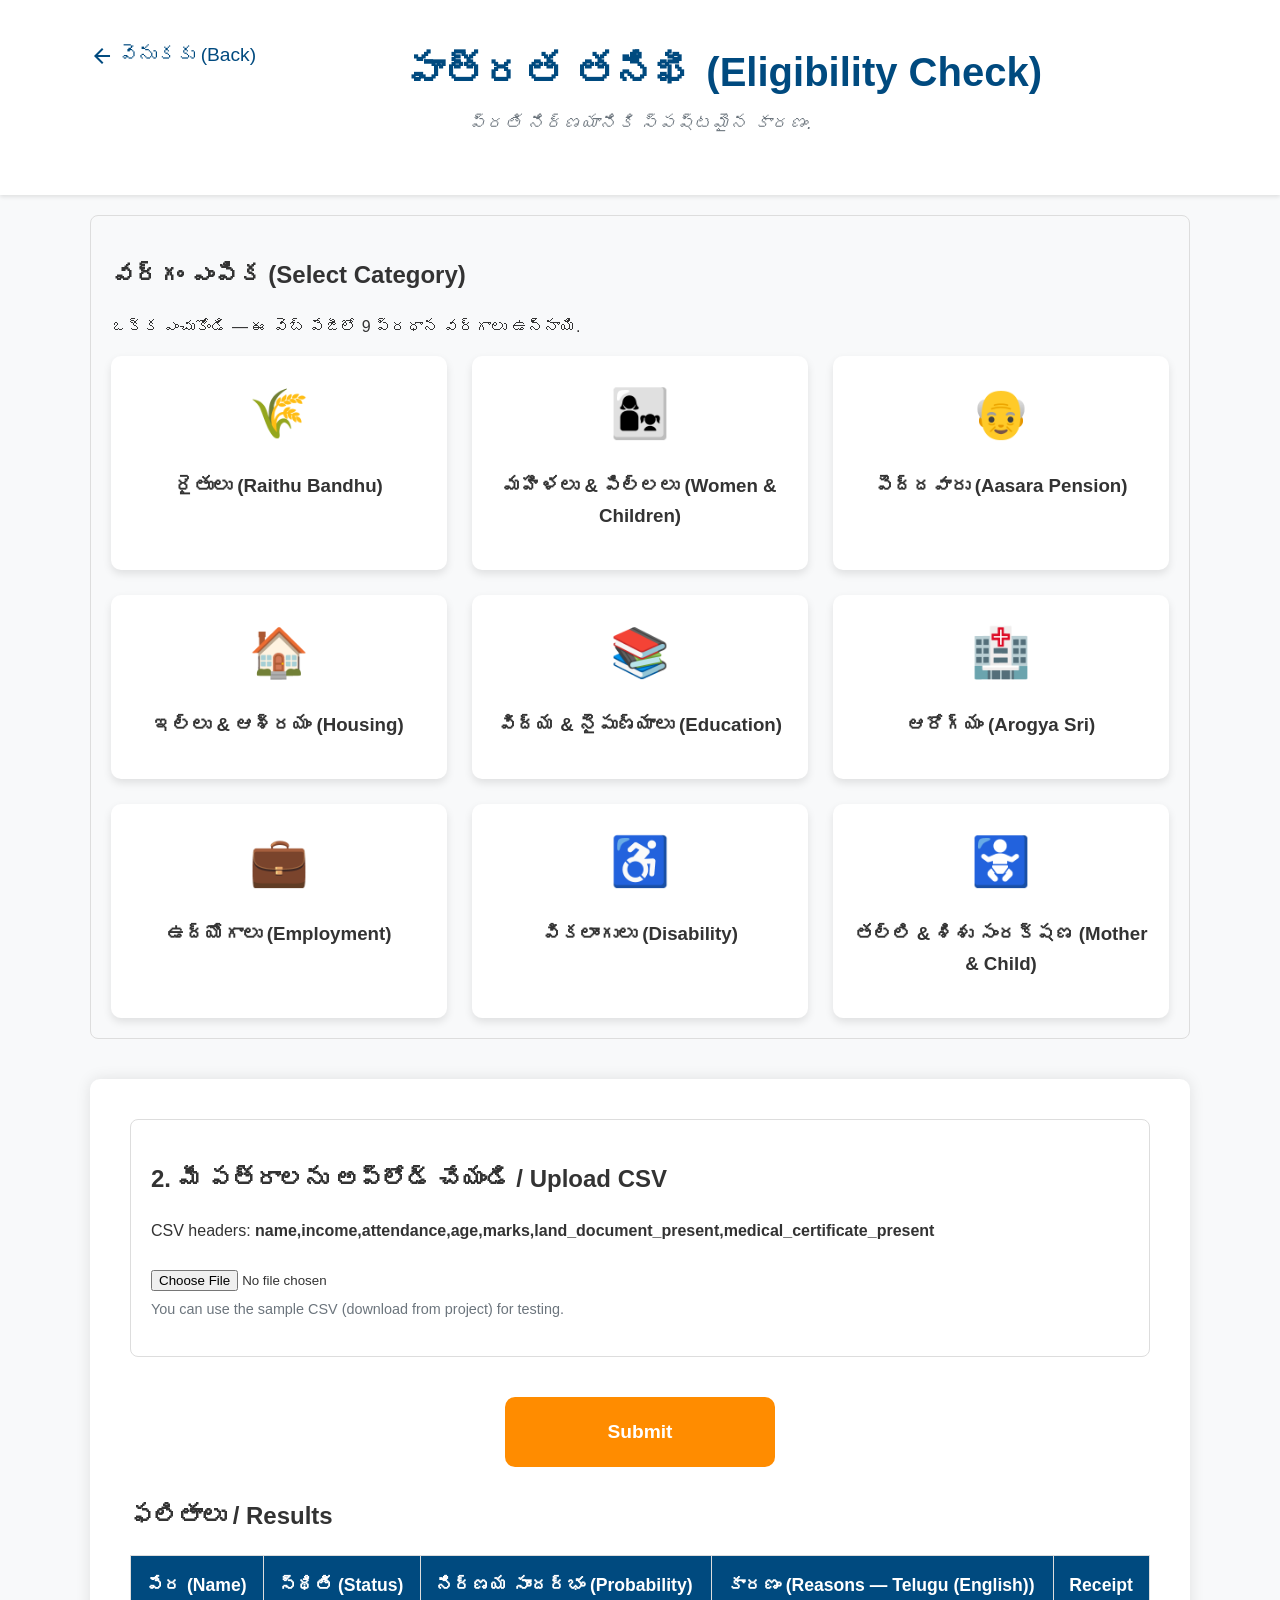
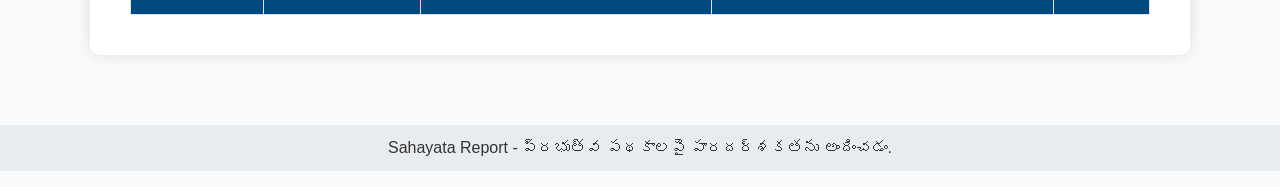
<file: frontend/eligibility.html>
<!DOCTYPE html>
<html lang="te">
<head>
    <meta charset="UTF-8">
    <meta name="viewport" content="width=device-width, initial-scale=1.0">
    <title>దరఖాస్తు స్థితి - Sahayata Report</title>
    <link rel="stylesheet" href="style.css">
    <link rel="stylesheet" href="https://fonts.googleapis.com/icon?family=Material+Icons">
</head>
<body>

<header>
    <div class="container">
        <a href="index.html" style="float: left; text-decoration: none; color: var(--color-primary); font-size: 1.2em;">
            <span class="material-icons" style="vertical-align: middle;">arrow_back</span> వెనుకకు (Back)
        </a>
        <h1>పాత్రత తనిఖీ (Eligibility Check)</h1>
        <p class="motto">ప్రతి నిర్ణయానికి స్పష్టమైన కారణం.</p>
    </div>
</header>

<div class="container">

    <div class="step-section">
        <h2>వర్గం ఎంపిక (Select Category)</h2>
        <p>ఒక్క ఎంచుకోండి — ఈ వెబ్ పేజీలో 9 ప్రధాన వర్గాలు ఉన్నాయి.</p>

        <div class="scheme-grid">

            <div class="scheme-card" onclick="selectCategory(this,'Raithu_Bandhu')">
                <div class="scheme-card-icon">🌾</div>
                <h3>రైతులు (Raithu Bandhu)</h3>
            </div>

            <div class="scheme-card" onclick="selectCategory(this,'Women_Children')">
                <div class="scheme-card-icon">👩‍👧</div>
                <h3>మహిళలు & పిల్లలు (Women & Children)</h3>
            </div>

            <div class="scheme-card" onclick="selectCategory(this,'Aasara_Pension')">
                <div class="scheme-card-icon">👴</div>
                <h3>పెద్దవారు (Aasara Pension)</h3>
            </div>

            <div class="scheme-card" onclick="selectCategory(this,'Gruha_Nirmanam')">
                <div class="scheme-card-icon">🏠</div>
                <h3>ఇల్లు & ఆశ్రయం (Housing)</h3>
            </div>

            <div class="scheme-card" onclick="selectCategory(this,'Education')">
                <div class="scheme-card-icon">📚</div>
                <h3>విద్య & నైపుణ్యాలు (Education)</h3>
            </div>

            <div class="scheme-card" onclick="selectCategory(this,'Arogya_Sri')">
                <div class="scheme-card-icon">🏥</div>
                <h3>ఆరోగ్యం (Arogya Sri)</h3>
            </div>

            <div class="scheme-card" onclick="selectCategory(this,'Employment')">
                <div class="scheme-card-icon">💼</div>
                <h3>ఉద్యోగాలు (Employment)</h3>
            </div>

            <div class="scheme-card" onclick="selectCategory(this,'Disability')">
                <div class="scheme-card-icon">♿</div>
                <h3>వికలాంగులు (Disability)</h3>
            </div>

            <div class="scheme-card" onclick="selectCategory(this,'Mother_Child')">
                <div class="scheme-card-icon">🚼</div>
                <h3>తల్లి & శిశు సంరక్షణ (Mother & Child)</h3>
            </div>

        </div>
    </div>

    <section class="eligibility-form">
        <div class="step-section">
            <h2>2. మీ పత్రాలను అప్‌లోడ్ చేయండి / Upload CSV</h2>
            <p>CSV headers: <strong>name,income,attendance,age,marks,land_document_present,medical_certificate_present</strong></p>

            <input type="file" id="csvFile" accept=".csv">
            <p style="font-size:0.9em;color:#6c757d;margin-top:6px;">You can use the sample CSV (download from project) for testing.</p>
        </div>

        <div style="text-align:center;margin-top:12px;">
            <button class="submit" id="submitBtn" data-scheme="">Submit</button>
        </div>

        <section class="status-section" style="margin-top:30px;">
            <h2>ఫలితాలు / Results</h2>
            <table class="report-table">
                <thead>
                    <tr>
                        <th>పేర (Name)</th>
                        <th>స్థితి (Status)</th>
                        <th>నిర్ణయ సాందర్భం (Probability)</th>
                        <th>కారణం (Reasons — Telugu (English))</th>
                        <th>Receipt</th>
                    </tr>
                </thead>
                <tbody id="resultsBody">
                </tbody>
            </table>
        </section>
    </section>

</div>

<footer>
    <p style="text-align: center; margin-top: 50px; padding: 10px; background-color: #e9ecef;">
        Sahayata Report - ప్రభుత్వ పథకాలపై పారదర్శకతను అందించడం.
    </p>
</footer>

<script src="script.js"></script>
<script>
function selectCategory(el, code) {
    // visual highlight
    document.querySelectorAll('.scheme-card').forEach(c=>{ c.style.border='none'; c.style.boxShadow='0 4px 8px rgba(0,0,0,0.1)'; });
    el.style.border='3px solid var(--color-accent)';
    el.style.boxShadow='0 0 10px var(--color-accent)';
    // set scheme both on button dataset and body
    document.getElementById('submitBtn').dataset.scheme = code;
}
</script>
</body>
</html>
</file>
<file: frontend/style.css>
/* styles.css */
:root {
    --color-primary: #004A7F;
    --color-accent: #FF8C00;
    --color-background: #F8F9FA;
    --color-text: #333;
    --font-family-telugu: "NATS", "Roboto", sans-serif;
}

body { font-family: var(--font-family-telugu); background-color: var(--color-background); color: var(--color-text); margin: 0; padding: 0; line-height:1.6; }
.container { max-width:1100px; margin:0 auto; padding:20px; }
header { background:#fff; padding:20px 0; box-shadow:0 2px 4px rgba(0,0,0,0.1); text-align:center; }
h1 { color:var(--color-primary); font-size:2.5em; margin:0; }
.motto { font-size:1.1em; color:#6c757d; margin-top:5px; font-style:italic; }
.main-nav { display:flex; justify-content:center; gap:30px; margin:30px 0; }
.nav-button { text-decoration:none; padding:15px 30px; border-radius:10px; font-size:1.3em; font-weight:bold; display:flex; align-items:center; gap:10px; box-shadow:0 4px 6px rgba(0,0,0,0.1); }
.nav-button-eligibility { background-color:var(--color-accent); color:#fff; }
.nav-button-explore { background-color:var(--color-primary); color:#fff; }
.search-section { padding:20px; background:#e9ecef; border-radius:8px; margin-bottom:40px; text-align:center; }
.scheme-grid { display:grid; grid-template-columns:repeat(auto-fit,minmax(280px,1fr)); gap:25px; }
.scheme-card { background:#fff; padding:20px; border-radius:10px; box-shadow:0 4px 8px rgba(0,0,0,0.1); text-align:center; cursor:pointer; transition:transform .2s,box-shadow .2s; }
.scheme-card:hover { transform:translateY(-5px); box-shadow:0 8px 16px rgba(0,0,0,0.2); }
.scheme-card-icon { font-size:3em; color:var(--color-accent); margin-bottom:10px; }
.eligibility-form { background:#fff; padding:40px; border-radius:10px; box-shadow:0 0 15px rgba(0,0,0,0.1); margin-top:20px; }
.step-section { margin-bottom:40px; padding:20px; border:1px solid #ddd; border-radius:8px; }
.drop-zone { border:3px dashed #ccc; padding:40px; text-align:center; border-radius:8px; cursor:pointer; }
#csvFile { margin-top:10px; }
.file-list { margin-top:20px; list-style:none; padding:0; }
.report-table { width:100%; border-collapse:collapse; margin-top:20px; font-size:1.1em; }
.report-table th, .report-table td { border:1px solid #ddd; padding:15px; text-align:left; }
.report-table th { background:var(--color-primary); color:#fff; font-weight:bold; }
.status-approved { background:#e6ffe6; color:#008000; font-weight:bold; }
.status-rejected { background:#ffe6e6; color:#cc0000; font-weight:bold; }
.submit { color:white; background-color: #FF8C00; border:transparent; font-weight:bolder; font-size:larger; height:70px; width:270px; border-radius:10px; cursor:pointer; }
@media (max-width:768px){ .scheme-grid{ grid-template-columns:repeat(2,1fr);} .submit{ left:0; width:100%; } }
.images { height:180px; position:relative; border-radius:89px; }
</file>
